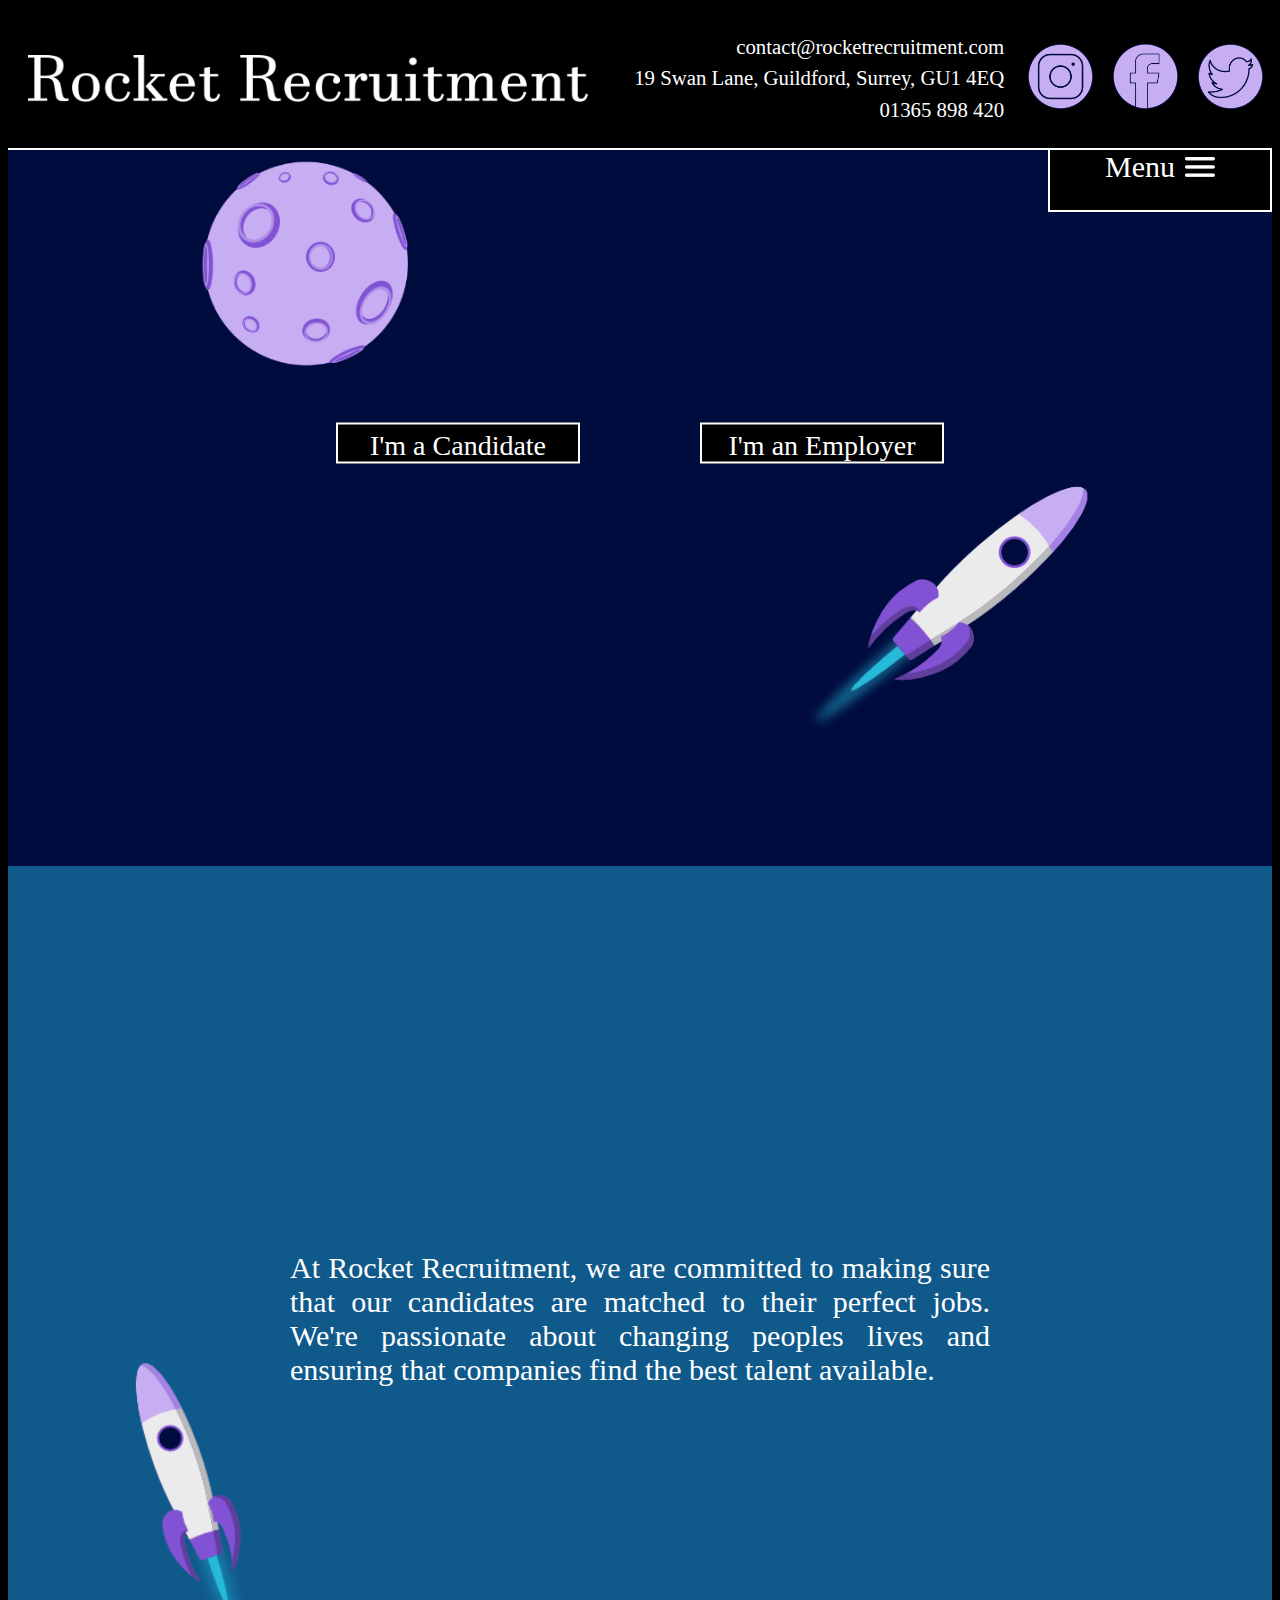
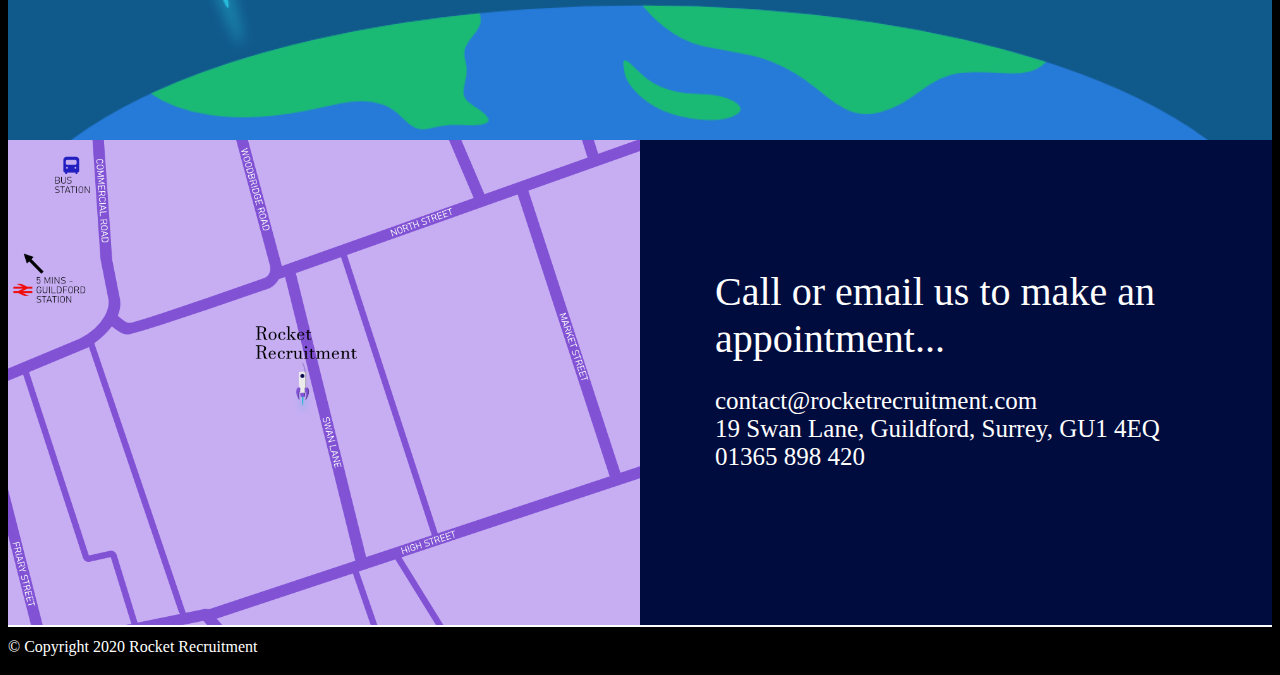
<file: Index.html>
﻿<!DOCTYPE html>

<html>

  <head>
    <meta charset="utf-8" />
    <meta name="viewport" content="width=device-width, initial-scale=1">
    <Title>Rocket Recruitment</title>
    <link rel="stylesheet" type="text/css" href="stylesheet.css"/>

  </head>
  <body>

    <div class="headerDesktop">
      <div class="headerBlock">
        <a href="index.html" class="titleLink"><img class="rocketTitle" src="header/rocketTitleImg.png" alt="Rocket Recruitment Logo"></a>
        
        <div class="headerContact">contact@rocketrecruitment.com<br>19 Swan Lane, Guildford, Surrey, GU1 4EQ<br>01365 898 420</div>
        <div class="headerSocial">
        <a href="https://www.instagram.com"><img class="socialIcon" alt="instagram link" src="socialIcons/insta.png"></a>
        
        <a href="https://www.facebook.com"><img class="socialIcon" alt="facebook link" src="socialIcons/facebook.png"></a>
        
        <a href="https://www.twitter.com"><img class="socialIcon" alt="twitter link" src="socialIcons/twitter.png"></a>
      
        </div>
      </div>
    </div>


    <div class="headerIpad">
      <div class="headerBlock">
        <a href="index.html" class="titleLink"><img class="rocketTitle" src="header/rocketTitleImg.png" alt="Rocket Recruitment Logo"></a>

        <div class="ipadHeaderLayout">
          <div class="headerContact">contact@rocketrecruitment.com
            <br>19 Swan Lane, Guildford, Surrey, GU1 4EQ
            <br>01365 898 420
          </div>
          <div class="headerSocial">
            <a href="https://www.instagram.com"><img class="socialIcon" alt="instagram link" src="socialIcons/insta.png"></a>

            <a href="https://www.facebook.com"><img class="socialIcon" alt="facebook link" src="socialIcons/facebook.png"></a>

            <a href="https://www.twitter.com"><img class="socialIcon" alt="twitter link" src="socialIcons/twitter.png"></a>
          </div>
        </div>
      </div>
    </div>


    <div onclick="myMenuDropdown()" class="menuDropbtnDesktop">Menu<img class="menuIcon" src="menu/menuIcon.png"></div>
    <div class="menuDropdown-contentDesktop" id="menuDropbtnDesktop">
      <ul class="navList" id="navList"> 
        <a href="index.html"><li>Home</li></a>
        <a href="candidates.html"><li>Candidates</li></a>
        <a href="employers.html"><li>Employers</li></a>
        <a href="currentJobs.html"><li>Current Jobs</li></a>
      </ul>
    </div>
    

    <div class="indexContainer">
      <div class="rocketImgContainer">
          <img alt="rocket to the moon" src="index/indexBackground.png" class="moonRocket">
          <div class="indexBtnsContainer">
            <a href="candidates.html" class="indexBtn candidateBtn">I'm a Candidate</a>
            <a href="employers.html" class="indexBtn employerBtn">I'm an Employer</a>    
          </div>
      </div>
    </div>


    <div class="aboutContainer">
        <img alt="earth and rocket" src="index/aboutBackground.png" class="earthRocket">
        <p class="aboutTextContainer">At Rocket Recruitment, we are committed to making sure that our candidates are matched to their perfect jobs. We're passionate about changing peoples lives and ensuring that companies find the best talent available.
        </p>
    </div>

    <div class="contactContainer">
      <img alt="map" src="index/map.png" class="mapImg" />
      <div class="contactTextContainer">
        <div class="contactHeader">Call or email us to make an appointment...</div>
        <p>contact@rocketrecruitment.com
          <br>19 Swan Lane, Guildford, Surrey, GU1 4EQ
          <br>01365 898 420
        </p> 
      </div>
    </div>


  <footer>&copy Copyright 2020 Rocket Recruitment</footer>

  <script src="https://ajax.googleapis.com/ajax/libs/jquery/3.4.1/jquery.min.js"></script>
  <script src="index.js"></script>
  </body>
</html>
</file>
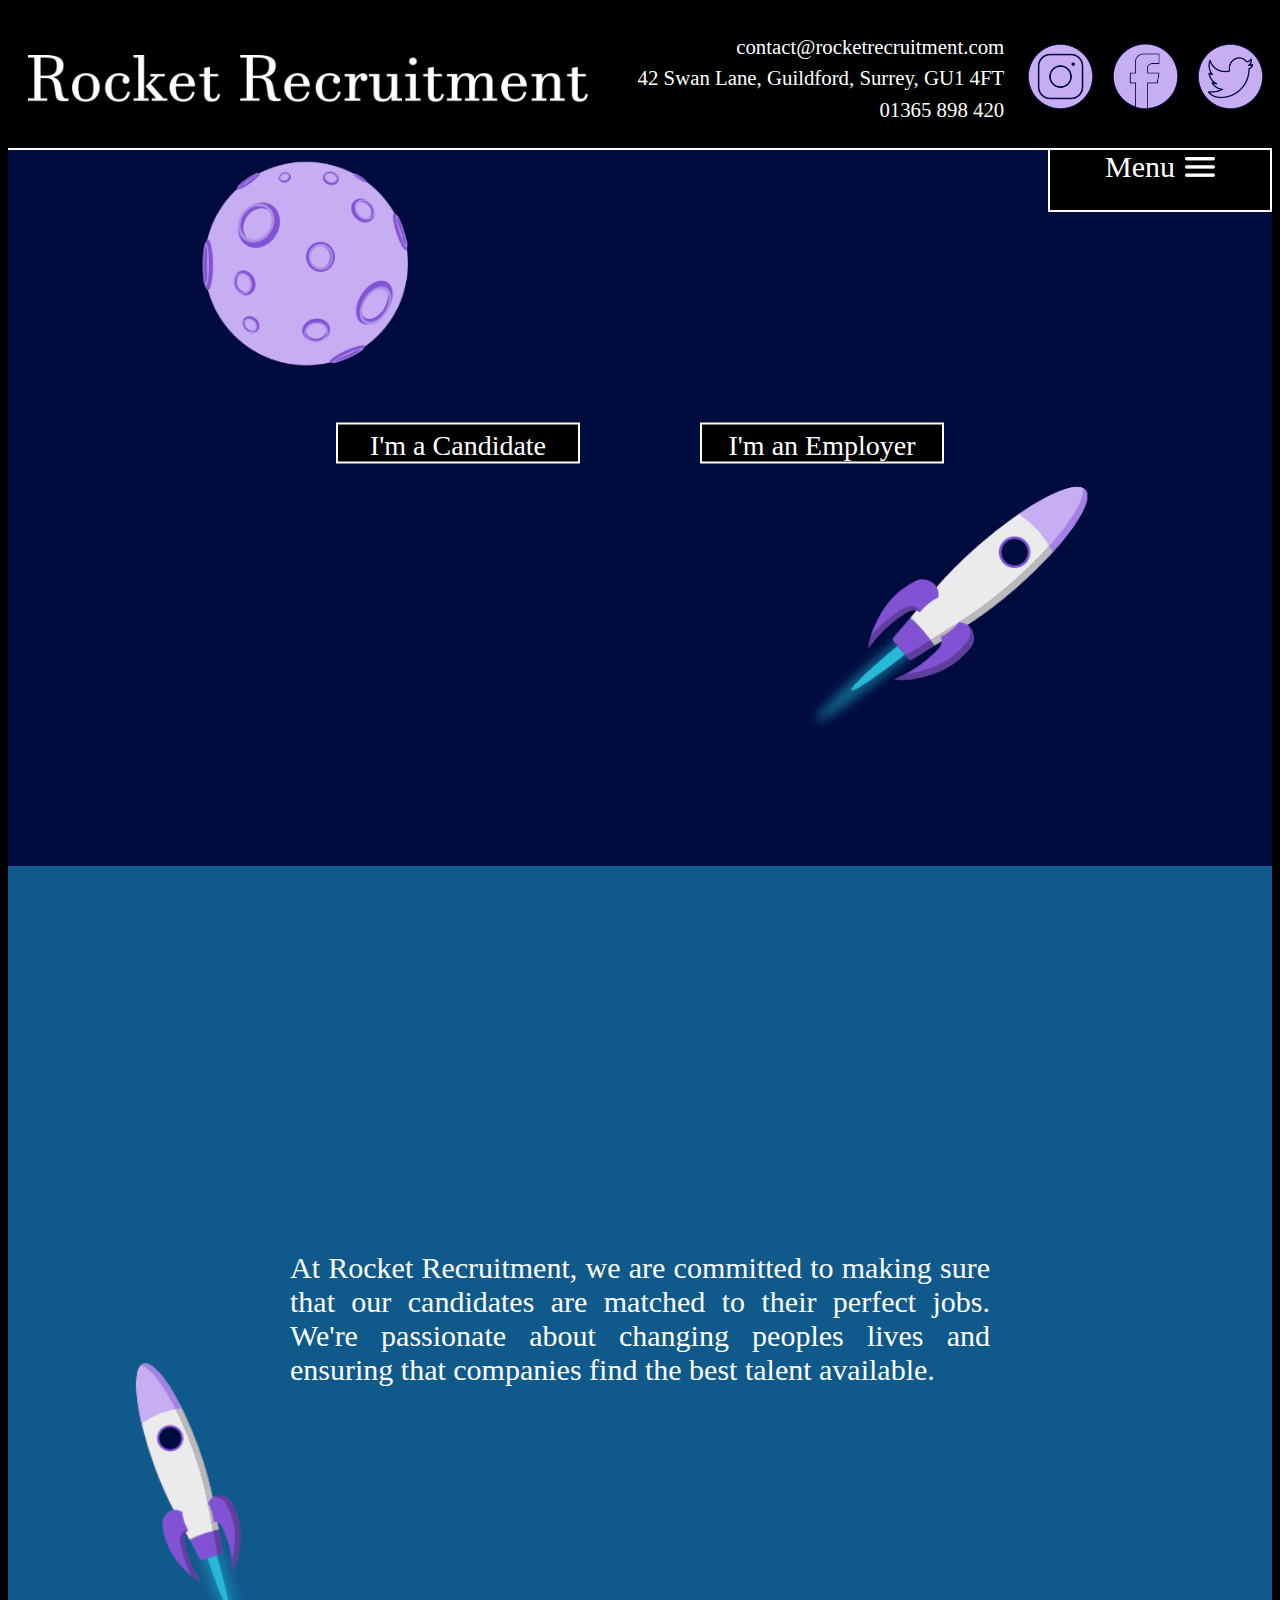
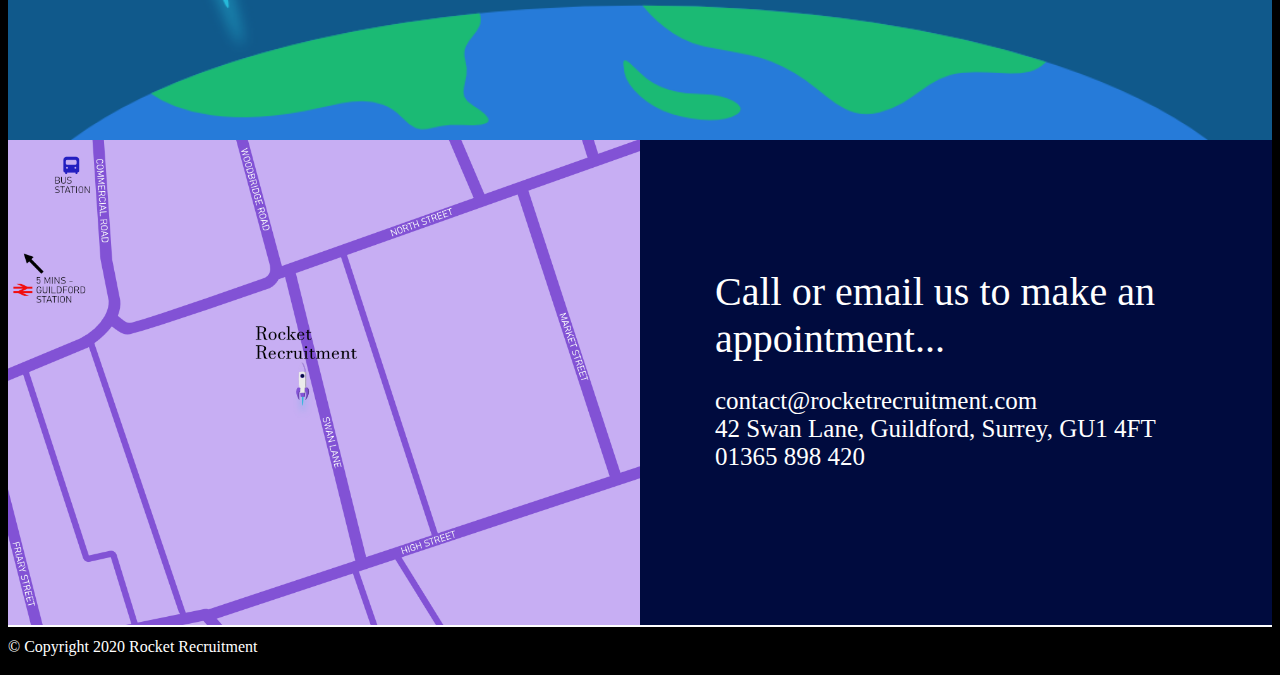
<file: index.html>
﻿<!DOCTYPE html>

<html>

  <head>
    <meta charset="utf-8" />
    <meta name="viewport" content="width=device-width, initial-scale=1">
    <Title>Rocket Recruitment</title>
    <link rel="stylesheet" type="text/css" href="stylesheet.css"/>

  </head>
  <body>

    <div class="headerDesktop">
      <div class="headerBlock">
        <a href="index.html" class="titleLink"><img class="rocketTitle" src="header/rocketTitleImg.png" alt="Rocket Recruitment Logo"></a>
        
        <div class="headerContact">contact@rocketrecruitment.com
          <br>42 Swan Lane, Guildford, Surrey, GU1 4FT
          <br>01365 898 420
        </div>
        <div class="headerSocial">
        <a href="https://www.instagram.com"><img class="socialIcon" alt="instagram link" src="socialIcons/insta.png"></a>
        
        <a href="https://www.facebook.com"><img class="socialIcon" alt="facebook link" src="socialIcons/facebook.png"></a>
        
        <a href="https://www.twitter.com"><img class="socialIcon" alt="twitter link" src="socialIcons/twitter.png"></a>
      
        </div>
      </div>
    </div>


    <div class="headerIpad">
      <div class="headerBlock">
        <a href="index.html" class="titleLink"><img class="rocketTitle" src="header/rocketTitleImg.png" alt="Rocket Recruitment Logo"></a>

        <div class="ipadHeaderLayout">
          <div class="headerContact">contact@rocketrecruitment.com
            <br>42 Swan Lane, Guildford, Surrey, GU1 4FT
            <br>01365 898 420
          </div>
          <div class="headerSocial">
            <a href="https://www.instagram.com"><img class="socialIcon" alt="instagram link" src="socialIcons/insta.png"></a>

            <a href="https://www.facebook.com"><img class="socialIcon" alt="facebook link" src="socialIcons/facebook.png"></a>

            <a href="https://www.twitter.com"><img class="socialIcon" alt="twitter link" src="socialIcons/twitter.png"></a>
          </div>
        </div>
      </div>
    </div>


    <div onclick="myMenuDropdown()" class="menuDropbtnDesktop">Menu<img class="menuIcon" src="menu/menuIcon.png"></div>
    <div class="menuDropdown-contentDesktop" id="menuDropbtnDesktop">
      <ul class="navList" id="navList"> 
        <a href="index.html"><li>Home</li></a>
        <a href="candidates.html"><li>Candidates</li></a>
        <a href="employers.html"><li>Employers</li></a>
        <a href="currentJobs.html"><li>Current Jobs</li></a>
      </ul>
    </div>
    

    <div class="indexContainer">
      <div class="rocketImgContainer">
          <img alt="rocket to the moon" src="index/indexBackground.png" class="moonRocket">
          <div class="indexBtnsContainer">
            <a href="candidates.html" class="indexBtn candidateBtn">
                I'm a Candidate
            </a>
            <a href="employers.html" class="indexBtn employerBtn">I'm an Employer</a>    
          </div>
      </div>
    </div>


    <div class="aboutContainer">
        <img alt="earth and rocket" src="index/aboutBackground.png" class="earthRocket">
        <p class="aboutTextContainer">At Rocket Recruitment, we are committed to making sure that our candidates are matched to their perfect jobs. We're passionate about changing peoples lives and ensuring that companies find the best talent available.
        </p>
    </div>

    <div class="contactContainer">
      <img alt="map" src="index/map.png" class="mapImg" />
      <div class="contactTextContainer">
        <div class="contactHeader">Call or email us to make an appointment...</div>
        <p>contact@rocketrecruitment.com
          <br>42 Swan Lane, Guildford, Surrey, GU1 4FT
          <br>01365 898 420
        </p> 
      </div>
    </div>


  <footer>&copy Copyright 2020 Rocket Recruitment</footer>

  <script src="https://ajax.googleapis.com/ajax/libs/jquery/3.4.1/jquery.min.js"></script>
  <script src="index.js"></script>
  </body>
</html>
</file>
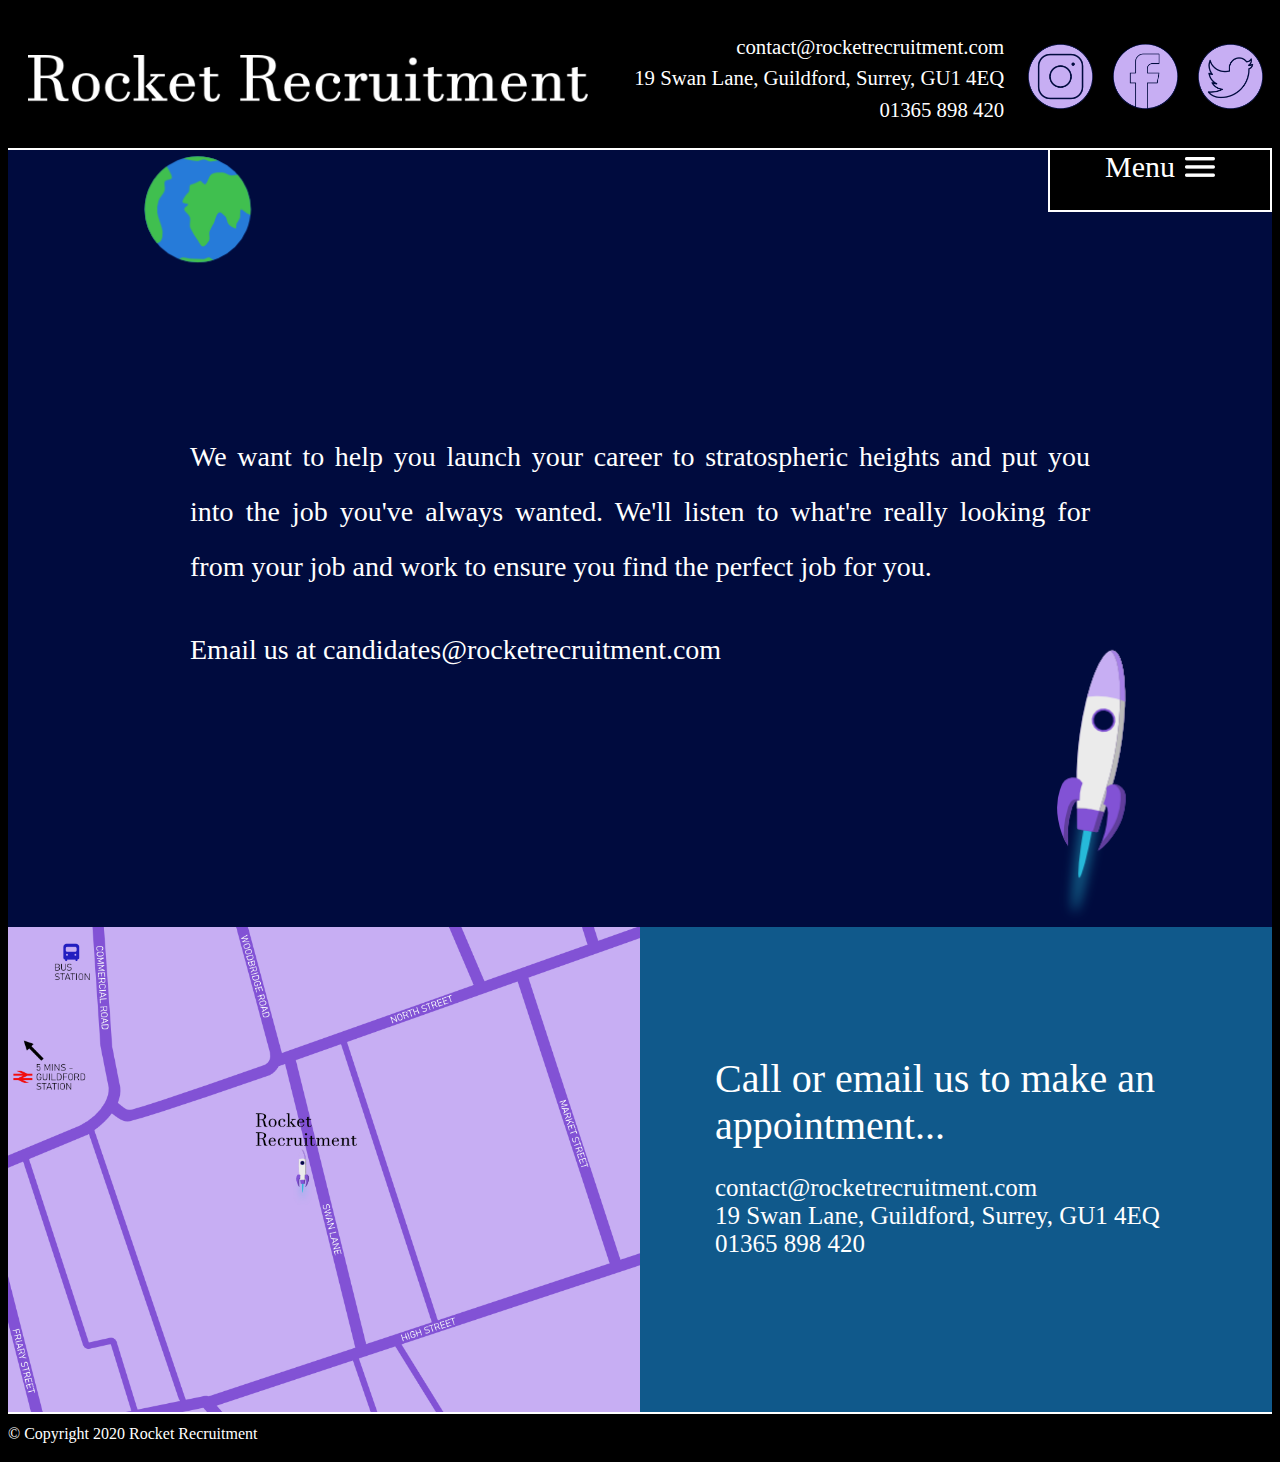
<file: candidates.html>
<!DOCTYPE html>


<html>

  <head>
    <meta charset="utf-8" />
    <meta name="viewport" content="width=device-width, initial-scale=1">
    <Title>Rocket Recruitment</title>
    <link rel="stylesheet" type="text/css" href="stylesheet.css"/>
  </head>

  <body>

    <div class="headerDesktop">
      <div class="headerBlock">
        <a href="index.html" class="titleLink"><img class="rocketTitle" src="header/rocketTitleImg.png" alt="Rocket Recruitment Logo"></a>
        <div class="headerContact">contact@rocketrecruitment.com
          <br>19 Swan Lane, Guildford, Surrey, GU1 4EQ
          <br>01365 898 420
        </div>
        <div class="headerSocial">
          <a href="https://www.instagram.com"><img class="socialIcon" alt="instagram link" src="socialIcons/insta.png"></a>
          <a href="https://www.facebook.com"><img class="socialIcon" alt="facebook link" src="socialIcons/facebook.png"></a>
          <a href="https://www.twitter.com"><img class="socialIcon" alt="twitter link" src="socialIcons/twitter.png"></a>
        </div>
      </div>
    </div>


    <div class="headerIpad">
      <div class="headerBlock">
        <a href="index.html" class="titleLink"><img class="rocketTitle" src="header/rocketTitleImg.png" alt="Rocket Recruitment Logo"></a>
        <div class="ipadHeaderLayout">
          <div class="headerContact">contact@rocketrecruitment.com
            <br>19 Swan Lane, Guildford, Surrey, GU1 4EQ
            <br>01365 898 420
          </div>
          <div class="headerSocial">
            <a href="https://www.instagram.com"><img class="socialIcon" alt="instagram link" src="socialIcons/insta.png"></a>
            <a href="https://www.facebook.com"><img class="socialIcon" alt="facebook link" src="socialIcons/facebook.png"></a>
            <a href="https://www.twitter.com"><img class="socialIcon" alt="twitter link" src="socialIcons/twitter.png"></a>
          </div>
        </div>
      </div>
    </div>

    <div onclick="myMenuDropdown()" class="menuDropbtnDesktop">Menu<img class="menuIcon" src="menu/menuIcon.png"></div>
    <div class="menuDropdown-contentDesktop" id="menuDropbtnDesktop">
      <ul class="navList" id="navList"> 
        <a href="index.html"><li>Home</li></a>
        <a href="candidates.html"><li>Candidates</li></a>
        <a href="employers.html"><li>Employers</li></a>
        <a href="currentJobs.html"><li>Current Jobs</li></a>
      </ul>
    </div>

    <div class="candidatesContainer">
      <img src="candidates/candidatesBackground.png" alt="view of the earth" class="candidatesBackgroundImg">
      <img src="candidates/candidatesBgrndMob.png" alt="view of the earth" class="candidatesBackgroundImgMob">
      <div  class="candidatesText"> 
        <p>We want to help you launch your career to stratospheric heights and put you into the job you've always wanted. We'll listen to what're really looking for from your job and work to ensure you find the perfect job for you.</p>
        <p class="emailLine">
        Email us at candidates@rocketrecruitment.com
        </p>
      </div>
    </div>

    <div class="contactContainerEmployers">
      <img alt="map" src="index/map.png" class="mapImg" />
      <div class="contactTextContainer">
        <div class="contactHeader">Call or email us to make an appointment...</div>
        <p>contact@rocketrecruitment.com<br>19 Swan Lane, Guildford, Surrey, GU1 4EQ<br>01365 898 420</p> 
      </div>
    </div>

    <footer>&copy Copyright 2020 Rocket Recruitment</footer>

    <script src="https://ajax.googleapis.com/ajax/libs/jquery/3.4.1/jquery.min.js"></script>
    <script src="index.js"></script>

  </body>
</html>
</file>
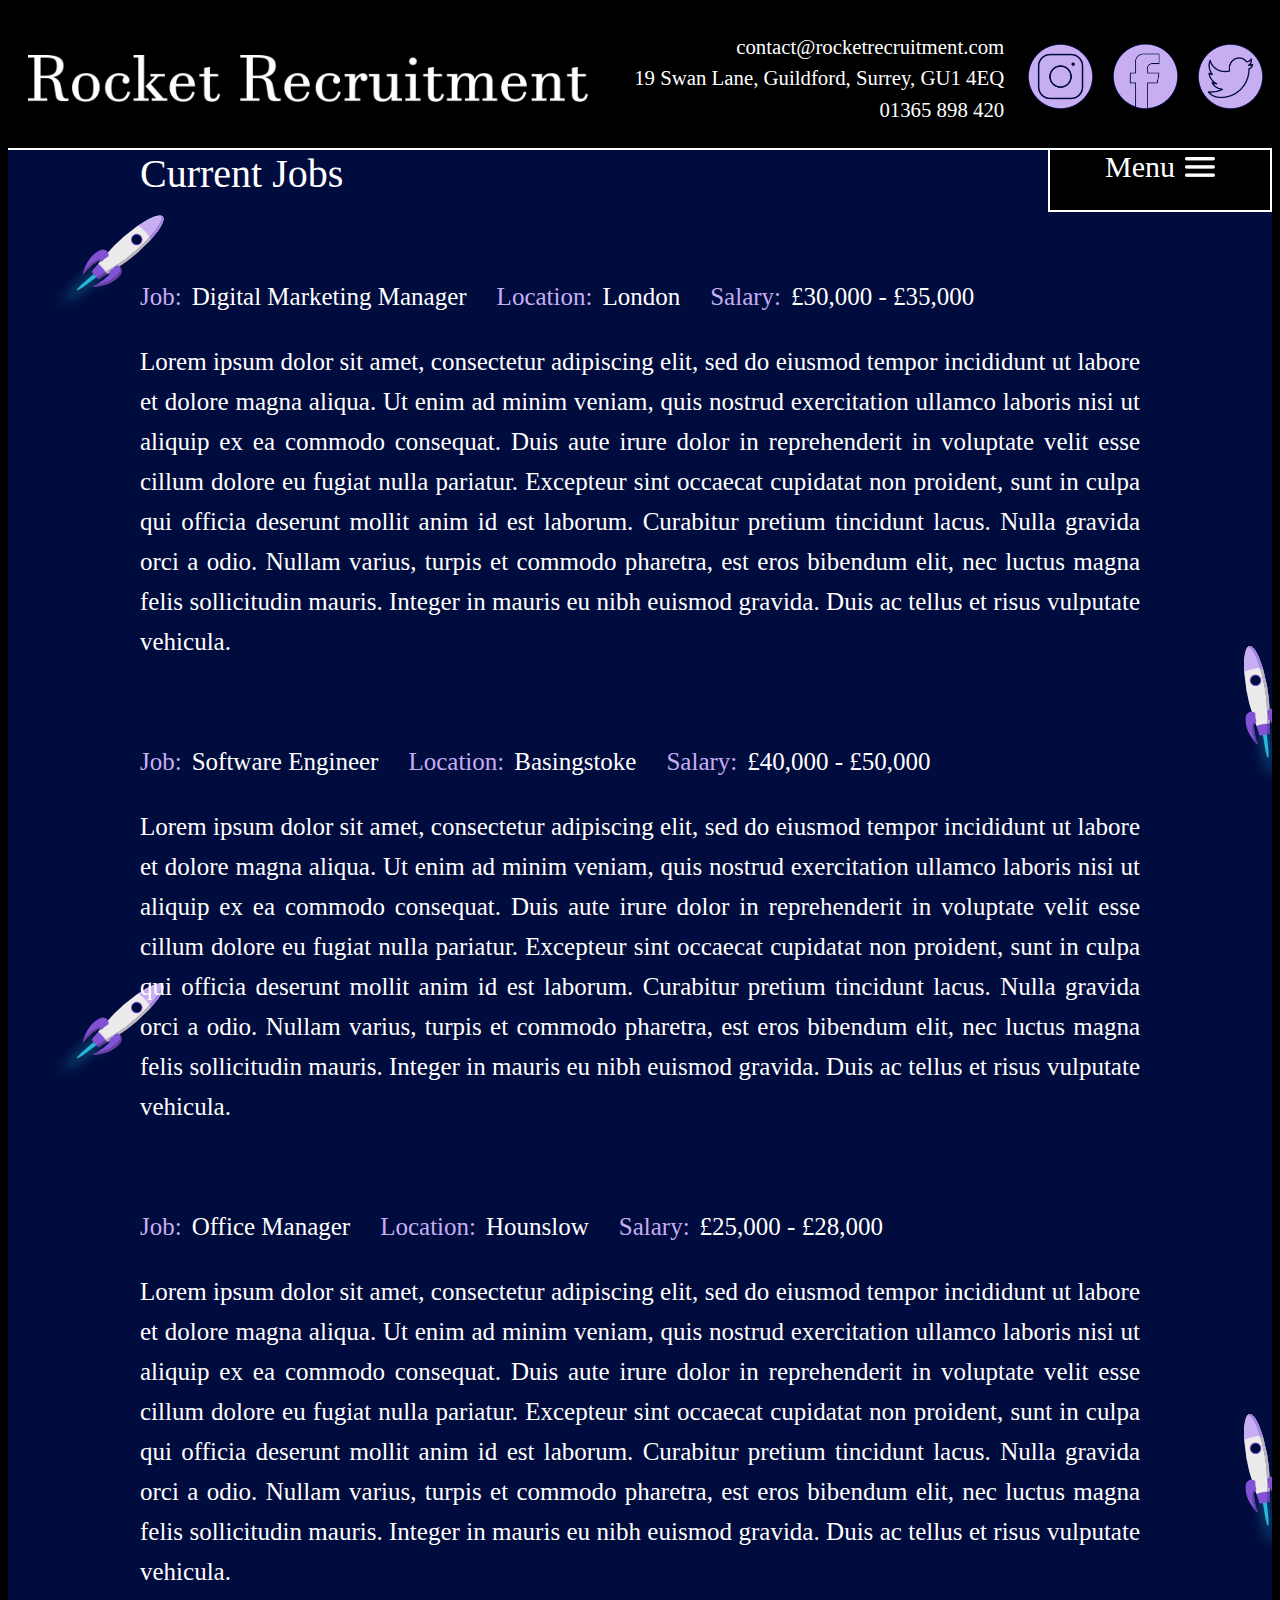
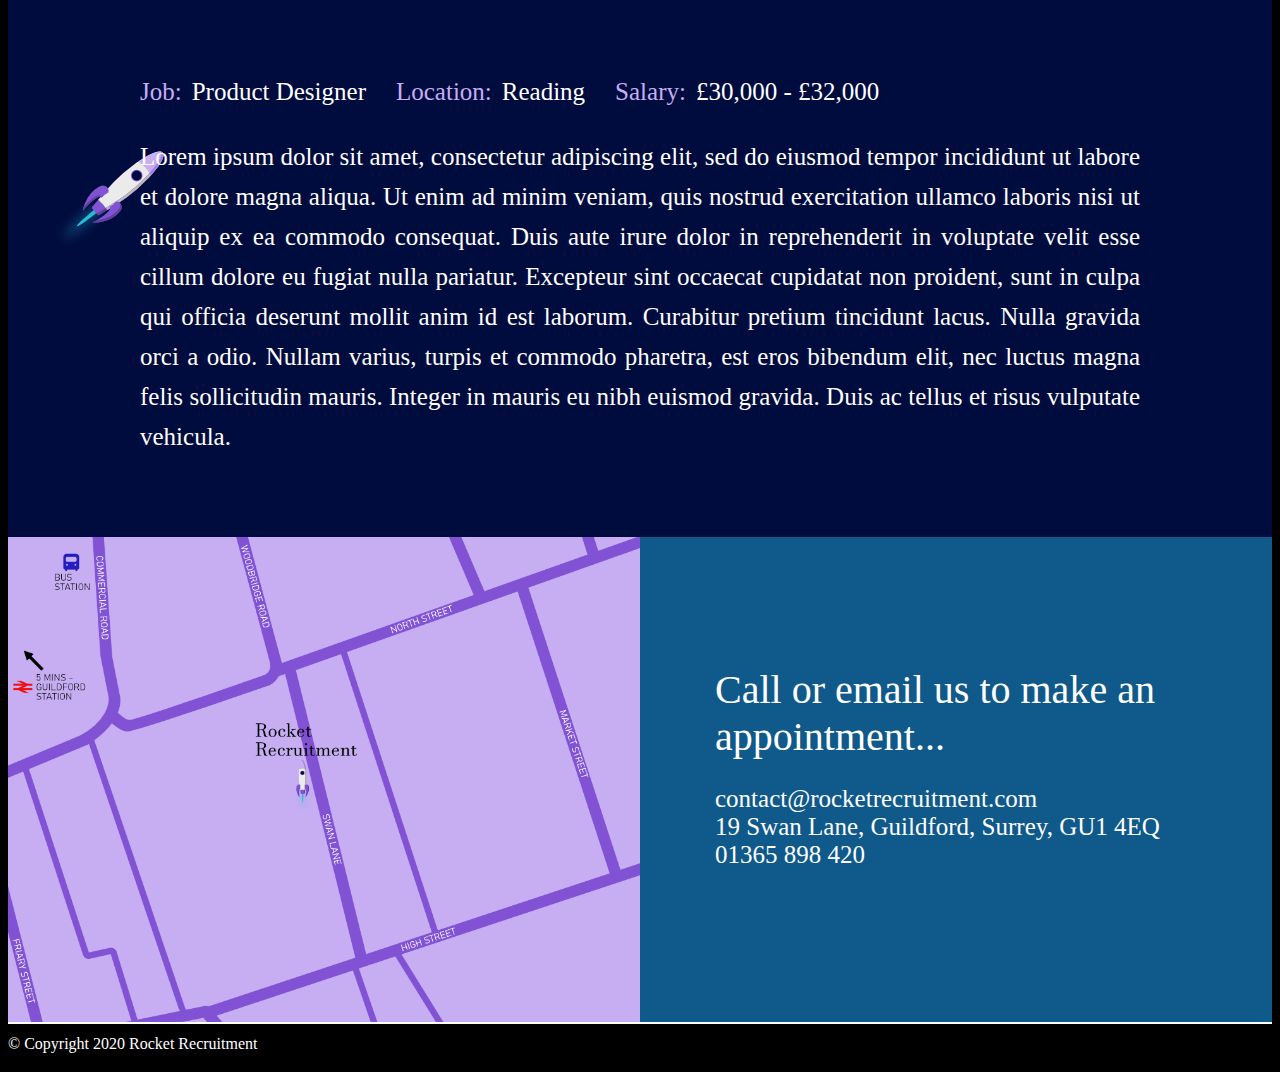
<file: currentJobs.html>
<!DOCTYPE html>


<html>

  <head>
    <meta charset="utf-8" />
    <meta name="viewport" content="width=device-width, initial-scale=1">
    <Title>Rocket Recruitment</title>
    <link rel="stylesheet" type="text/css" href="stylesheet.css"/>
  </head>
  <body>

    <div class="headerDesktop">
      <div class="headerBlock">
        <a href="index.html" class="titleLink"><img class="rocketTitle" src="header/rocketTitleImg.png" alt="Rocket Recruitment Logo"></a>
        <div class="headerContact">contact@rocketrecruitment.com
          <br>19 Swan Lane, Guildford, Surrey, GU1 4EQ
          <br>01365 898 420
        </div>
        <div class="headerSocial">
          <a href="https://www.instagram.com"><img class="socialIcon" alt="instagram link" src="socialIcons/insta.png"></a>
          <a href="https://www.facebook.com"><img class="socialIcon" alt="facebook link" src="socialIcons/facebook.png"></a>
          <a href="https://www.twitter.com"><img class="socialIcon" alt="twitter link" src="socialIcons/twitter.png"></a>
        </div>
      </div>
    </div>


    <div class="headerIpad">
      <div class="headerBlock">
        <a href="index.html" class="titleLink"><img class="rocketTitle" src="header/rocketTitleImg.png" alt="Rocket Recruitment Logo"></a>
        <div class="ipadHeaderLayout">
          <div class="headerContact">contact@rocketrecruitment.com
            <br>19 Swan Lane, Guildford, Surrey, GU1 4EQ
            <br>01365 898 420
          </div>
          <div class="headerSocial">
            <a href="https://www.instagram.com"><img class="socialIcon" alt="instagram link" src="socialIcons/insta.png"></a>
            <a href="https://www.facebook.com"><img class="socialIcon" alt="facebook link" src="socialIcons/facebook.png"></a>
            <a href="https://www.twitter.com"><img class="socialIcon" alt="twitter link" src="socialIcons/twitter.png"></a>
          </div>
        </div>
      </div>
    </div>


    <div onclick="myMenuDropdown()" class="menuDropbtnDesktop">Menu<img class="menuIcon" src="menu/menuIcon.png"></div>

    <div class="menuDropdown-contentDesktop" id="menuDropbtnDesktop">
      <ul class="navList" id="navList"> 
        <a href="index.html"><li>Home</li></a>
        <a href="candidates.html"><li>Candidates</li></a>
        <a href="employers.html"><li>Employers</li></a>
        <a href="currentJobs.html"><li>Current Jobs</li></a>
      </ul>
    </div>




    <div class="currentJobsContainer">

      <div class="currentJobsText">

        <div class="currentJobsHeader">Current Jobs</div>

        <div class="jobListing">
          <div class="jobListingTitle">
            <div class="jobSubtitleGroup"><div class="jobSubtitle">Job:</div><div class="jobSubSubtitle">Digital Marketing Manager</div></div>
            <div class="jobSubtitleGroup"><div class="jobSubtitle">Location:</div><div class="jobSubSubtitle">London</div></div>
            <div class="jobSubtitleGroup"><div class="jobSubtitle">Salary:</div><div class="jobSubSubtitle">£30,000 - £35,000</div></div>
          </div>
          <p class="jobDescription">
            Lorem ipsum dolor sit amet, consectetur adipiscing elit, sed do eiusmod tempor incididunt ut labore et dolore magna aliqua. Ut enim ad minim veniam, quis nostrud exercitation ullamco laboris nisi ut aliquip ex ea commodo consequat. Duis aute irure dolor in reprehenderit in voluptate velit esse cillum dolore eu fugiat nulla pariatur. Excepteur sint occaecat cupidatat non proident, sunt in culpa qui officia deserunt mollit anim id est laborum. Curabitur pretium tincidunt lacus. Nulla gravida orci a odio. Nullam varius, turpis et commodo pharetra, est eros bibendum elit, nec luctus magna felis sollicitudin mauris. Integer in mauris eu nibh euismod gravida. Duis ac tellus et risus vulputate vehicula.
          </p>
        </div>


        <div class="jobListing">
          <div class="jobListingTitle">
            <div class="jobSubtitleGroup"><div class="jobSubtitle">Job:</div><div class="jobSubSubtitle">Software Engineer</div></div>
            <div class="jobSubtitleGroup"><div class="jobSubtitle">Location:</div><div class="jobSubSubtitle">Basingstoke</div></div>
            <div class="jobSubtitleGroup"><div class="jobSubtitle">Salary:</div><div class="jobSubSubtitle">£40,000 - £50,000</div></div>
          </div>
          <p class="jobDescription">
            Lorem ipsum dolor sit amet, consectetur adipiscing elit, sed do eiusmod tempor incididunt ut labore et dolore magna aliqua. Ut enim ad minim veniam, quis nostrud exercitation ullamco laboris nisi ut aliquip ex ea commodo consequat. Duis aute irure dolor in reprehenderit in voluptate velit esse cillum dolore eu fugiat nulla pariatur. Excepteur sint occaecat cupidatat non proident, sunt in culpa qui officia deserunt mollit anim id est laborum. Curabitur pretium tincidunt lacus. Nulla gravida orci a odio. Nullam varius, turpis et commodo pharetra, est eros bibendum elit, nec luctus magna felis sollicitudin mauris. Integer in mauris eu nibh euismod gravida. Duis ac tellus et risus vulputate vehicula.
          </p>
        </div>


        <div class="jobListing">
          <div class="jobListingTitle">
            <div class="jobSubtitleGroup"><div class="jobSubtitle">Job:</div><div class="jobSubSubtitle">Office Manager</div></div>
            <div class="jobSubtitleGroup"><div class="jobSubtitle">Location:</div><div class="jobSubSubtitle">Hounslow</div></div>
            <div class="jobSubtitleGroup"><div class="jobSubtitle">Salary:</div><div class="jobSubSubtitle">£25,000 - £28,000</div></div>
          </div>
          <p class="jobDescription">
            Lorem ipsum dolor sit amet, consectetur adipiscing elit, sed do eiusmod tempor incididunt ut labore et dolore magna aliqua. Ut enim ad minim veniam, quis nostrud exercitation ullamco laboris nisi ut aliquip ex ea commodo consequat. Duis aute irure dolor in reprehenderit in voluptate velit esse cillum dolore eu fugiat nulla pariatur. Excepteur sint occaecat cupidatat non proident, sunt in culpa qui officia deserunt mollit anim id est laborum. Curabitur pretium tincidunt lacus. Nulla gravida orci a odio. Nullam varius, turpis et commodo pharetra, est eros bibendum elit, nec luctus magna felis sollicitudin mauris. Integer in mauris eu nibh euismod gravida. Duis ac tellus et risus vulputate vehicula.
          </p>
        </div>


        <div class="jobListing">
          <div class="jobListingTitle">
            <div class="jobSubtitleGroup"><div class="jobSubtitle">Job:</div><div class="jobSubSubtitle">Product Designer</div></div>
            <div class="jobSubtitleGroup"><div class="jobSubtitle">Location:</div><div class="jobSubSubtitle">Reading</div></div>
            <div class="jobSubtitleGroup"><div class="jobSubtitle">Salary:</div><div class="jobSubSubtitle">£30,000 - £32,000</div></div>
          </div>
          <p class="jobDescription">
            Lorem ipsum dolor sit amet, consectetur adipiscing elit, sed do eiusmod tempor incididunt ut labore et dolore magna aliqua. Ut enim ad minim veniam, quis nostrud exercitation ullamco laboris nisi ut aliquip ex ea commodo consequat. Duis aute irure dolor in reprehenderit in voluptate velit esse cillum dolore eu fugiat nulla pariatur. Excepteur sint occaecat cupidatat non proident, sunt in culpa qui officia deserunt mollit anim id est laborum. Curabitur pretium tincidunt lacus. Nulla gravida orci a odio. Nullam varius, turpis et commodo pharetra, est eros bibendum elit, nec luctus magna felis sollicitudin mauris. Integer in mauris eu nibh euismod gravida. Duis ac tellus et risus vulputate vehicula.
          </p>
        </div>

      </div>
    </div>



    <div class="contactContainerEmployers">
      <img alt="map" src="index/map.png" class="mapImg">
      <div class="contactTextContainer">
        <div class="contactHeader">Call or email us to make an appointment...</div>
        <p>contact@rocketrecruitment.com
          <br>19 Swan Lane, Guildford, Surrey, GU1 4EQ
          <br>01365 898 420
        </p> 
      </div>
    </div>

  <footer>&copy Copyright 2020 Rocket Recruitment</footer>

  <script src="https://ajax.googleapis.com/ajax/libs/jquery/3.4.1/jquery.min.js"></script>
  <script src="index.js"></script>

  </body>
</html>
</file>
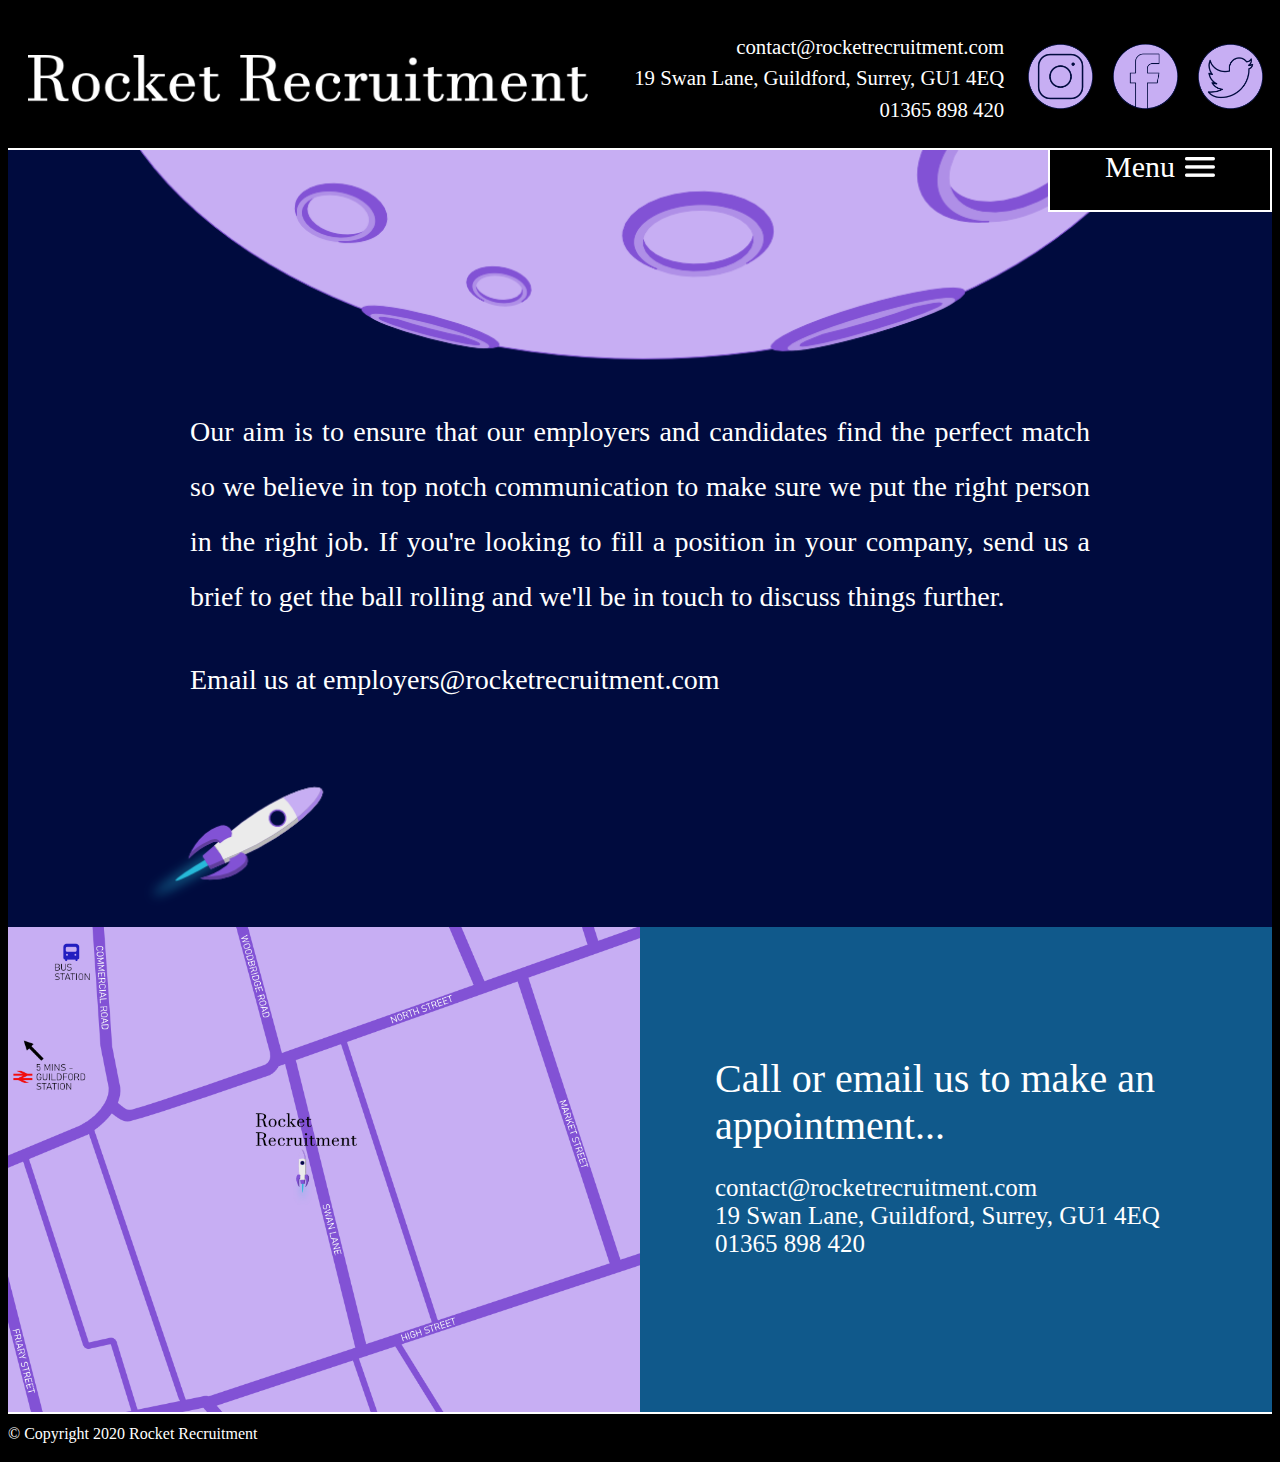
<file: employers.html>
<!DOCTYPE html>


<html>

<head>
    <meta charset="utf-8" />
    <meta name="viewport" content="width=device-width, initial-scale=1">
<Title>Rocket Recruitment</title>

<style>
  @import url('https://fonts.googleapis.com/css?family=Muli&display=swap');


    </style> 

<script src="https://ajax.googleapis.com/ajax/libs/jquery/3.4.1/jquery.min.js"></script>

<script>
  

    function myMenuDropdown() {
document.getElementById("menuDropbtnDesktop").classList.toggle("show");
}

</script>


<link rel="stylesheet" type="text/css" href="stylesheet.css"/>

</head>
<body>

  <div class="headerDesktop">
  <div class="headerBlock">
    <a href="index.html" class="titleLink"><img class="rocketTitle" src="header/rocketTitleImg.png" alt="Rocket Recruitment Logo"></a>
    
    <div class="headerContact">contact@rocketrecruitment.com<br>19 Swan Lane, Guildford, Surrey, GU1 4EQ<br>01365 898 420</div>
    <div class="headerSocial">
    <a href="https://www.instagram.com"><img class="socialIcon" alt="instagram link" src="socialIcons/insta.png"></a>
    
    <a href="https://www.facebook.com"><img class="socialIcon" alt="facebook link" src="socialIcons/facebook.png"></a>
    
    <a href="https://www.twitter.com"><img class="socialIcon" alt="twitter link" src="socialIcons/twitter.png"></a>
  
    </div>
    </div>

  </div>


  <div class="headerIpad">
<div class="headerBlock">
<a href="index.html" class="titleLink"><img class="rocketTitle" src="header/rocketTitleImg.png" alt="Rocket Recruitment Logo"></a>

<div class="ipadHeaderLayout">
<div class="headerContact">contact@rocketrecruitment.com<br>19 Swan Lane, Guildford, Surrey, GU1 4EQ<br>01365 898 420</div>
<div class="headerSocial">
<a href="https://www.instagram.com"><img class="socialIcon" alt="instagram link" src="socialIcons/insta.png"></a>

<a href="https://www.facebook.com"><img class="socialIcon" alt="facebook link" src="socialIcons/facebook.png"></a>

<a href="https://www.twitter.com"><img class="socialIcon" alt="twitter link" src="socialIcons/twitter.png"></a>
</div>
</div>
</div>
</div>


    <div onclick="myMenuDropdown()" class="menuDropbtnDesktop">Menu<img class="menuIcon" src="menu/menuIcon.png"></div>
    <div class="menuDropdown-contentDesktop" id="menuDropbtnDesktop">
      

      <ul class="navList" id="navList"> 
     
        <a href="index.html"><li>Home</li></a>
        <a href="candidates.html"><li>Candidates</li></a>
        <a href="employers.html"><li>Employers</li></a>
        <a href="currentJobs.html"><li>Current Jobs</li></a>

      </ul>
    </div>



    <script>


      $( "div.menuDropbtnDesktop" ).click(function() { var x = document.getElementById("navList");
  if (x.style.display === "none") {
    x.style.display = "block";
  } else {
    x.style.display = "none";
  }
        $( "ul" ).slideToggle( "slow" );
      });
      
</script>    


  <div class="employersContainer">

<img src="employers/employersBackground.png" alt="moon landing" class="employersBackgroundImg">

<img src="employers/employersBgrndMob.png" alt="moon landing" class="employersBackgroundImgMob">

<div  class="employersText"> 
    <p>Our aim is to ensure that our employers and candidates find the perfect match so we believe in top notch communication to make sure we put the right person in the right job. If you're looking to fill a position in your company, send us a brief to get the ball rolling and we'll be in touch to discuss things further.</p>
    <p class="emailLine">
    Email us at employers@rocketrecruitment.com
    </p>
  </div>
  </div>

  <div class="contactContainerEmployers">

    <img alt="map" src="index/map.png" class="mapImg">
    <div class="contactTextContainer"><div class="contactHeader">Call or email us to make an appointment...</div>
    <p>contact@rocketrecruitment.com<br>19 Swan Lane, Guildford, Surrey, GU1 4EQ<br>01365 898 420</p> 
    </div>
</div>


</div>



<footer>

&copy Copyright 2020 Rocket Recruitment</footer>


</body>
</html>
</file>
<file: stylesheet.css>
@import url('https://fonts.googleapis.com/css?family=Muli&display=swap');

body {
  font-family: 'Javanese Text', serif;
  background-color: black;
}


/* HEADER - DESKTOP */


.headerBlock {
  width:100%;
  background-color: black;
  border-bottom:2px solid white;
  color:white;
  display:flex;
  align-items: center;
  height:140px;
}

.titleLink {
  cursor: pointer;
  width:45%;
}

.rocketTitle {
  margin-left:20px;
  width:100%;
  padding-top: 5px;
}

.headerContact {
  width:35%;
  text-align: right;
  font-size: 1.3em;
  line-height: 1.5em;
  margin-right: 15px;
}

.headerIpad {
  display:none;
}

.headerSocial {
  width:20%;
  display: flex;
  justify-content: center;
}

.socialIcon {
  width:65px;
  height:65px;
  margin:10px;
  text-align: right;
  cursor:pointer;
}

/* FOOTER - DESKTOP */

footer {
  border-top: 2px solid white;
  color:white;
  height: 40px;
  display: flex;
  align-items: center;
}


/* MENU - DESKTOP */


.menuIcon {
  width:30px;
  height:20px;
  margin-left:10px;
}

.navList {
  list-style-type: none;
  padding:0;
  font-size: 25px;
}

.navList li {
  height: 50px;
  padding:10px 0;
}


/* MENU DROPDOWN */

 /* Dropdown Button */
 .menuDropbtnDesktop {
    background-color: black;
    color: white;
    text-align: right;
    border: 2px solid white;
    border-top: 0px;
    font-size: 30px;
    padding: 0 10px;
    height: 60px;
    position: absolute;
    right: 8px;
    z-index: 1;
    cursor: pointer;
    width: 200px;
    display: flex;
    justify-content: center;
    align-items: baseline;
}

/* The container <div> - needed to position the dropdown content */
.menuDropdownDesktop {
  position: relative;
  display: inline-block;
  width:147px;
  height:22px;
  padding: 16px 0;
}

/* Dropdown Content (Hidden by Default) */
.menuDropdown-contentDesktop {
  display: none;
  position: absolute;
  right:8px;
  transform:translate(0,62px);
  background-color:rgb(199,174,243);
  min-width: 139.53px;
  box-shadow: 0px 8px 16px 0px rgba(0,0,0,0.2);
  z-index: 10;
  width:223px;
}

/* Links inside the dropdown */
.menuDropdown-contentDesktop a {
  color: black;
  padding: 0 16px;
  text-decoration: none;
  display: block;
}

/* Change color of dropdown links on hover */
.menuDropdown-contentDesktop a:hover {
  background-color: #ddd;
}

/* Change the background color of the dropdown button when the dropdown content is shown */
.menuDropdownDesktop:hover .menuDropbtnDesktop {
  border: 1px solid black;
  cursor: pointer;
} 

.show {
  display:block;
}

.hide {
  display:none;
}


/* INDEX - DESKTOP */

.indexContainer {
  background-color: rgb(0,11,62);
  width:100%;
  display: flex;
  justify-content: center;
  padding:0 0 130px 0;
}

.rocketImgContainer {
  position: relative;
  display: flex;
  place-items: center;
  place-content: center;
}

.moonRocket {
  margin: 5px 0;
  width: 90%;
}

.indexBtnsContainer {
  position: absolute;
  z-index: 5;
  top: 50%;
  left: 50%;
  transform: translate(-50%, -50%);
  display: flex;
}

.indexBtn {
  background-color: black;
  font-size: 1.75em;
  color: white;
  border:2px solid white;
  padding:5px 20px 0px 20px;
  min-width: 200px;
  cursor: pointer;
  text-decoration: none;
  display: flex;
  place-content: center;
  place-items: center;
}

.candidateBtn {
  margin-right:60px;
}

.employerBtn {
  margin-left:60px;
}

.indexBtn:hover {
  background-color: rgb(96,62,156);
}

.aboutContainer {
  background-color: rgb(16,89,139);
  width:100%;
  display: flex;
  justify-content: center;
  position: relative;
}

.aboutTextContainer {
  position: absolute;
  top: 50%;
  left: 50%;
  transform: translate(-50%, -60%);
  color:white;
  font-size: 30px;
  text-align: justify;
  width:700px;
}

.earthRocket {
  width: 90%;
}

.mapImg {
  width:50%
}

.contactContainer {
  display:flex;
  align-items: center;
  background-color: rgb(0, 11, 62);
}

.contactTextContainer {
  color:white;
  font-size: 25px;
  margin-left: 3em;
}

.contactHeader {
  font-size:40px;
}


/* EMPLOYERS - DESKTOP */

.employersContainer {
  background-color: rgb(0,11,62);
  width:100%;
  display: flex;
  justify-content: center;
  position: relative;
}

.employersText {
  color:white;
  font-size: 1.75em;
  position: absolute;
  top: 50%;
  left: 50%;
  transform: translate(-50%, -45%);
  text-align: justify;
  width:900px;
  line-height: 55px;
}


.contactContainerEmployers {
  display:flex;
  align-items: center;
  background-color: rgb(16,89,139);
}

.employersBackgroundImg {
  width: 80%;
}

.employersBackgroundImgMob {
  display: none;
}

/* CANDIDATES - DESKTOP */

.candidatesContainer {
  background-color: rgb(0,11,62);
  width:100%;
  display: flex;
  justify-content: center;
  position: relative;
}

.candidatesText {
  color:white;
  font-size: 1.75em;
  position: absolute;
  top: 50%;
  left: 50%;
  transform: translate(-50%, -45%);
  text-align: justify;
  width:900px;
  line-height: 55px;
}

.candidatesBackgroundImg {
  width: 80%;
}

.candidatesBackgroundImgMob {
  display: none;
}

/* CURRENT JOBS - DESKTOP */

.currentJobsContainer {
  background-image: url(currentJobs/currentJobsBackground.png);
  display: flex;
  justify-content: center;
}

.currentJobsText {
  width:1000px;
}

.currentJobsHeader {
  font-size:40px;
  text-align: left;
  color:white;
}

.jobListing {
  color:white;
  font-size: 25px;
  line-height: 40px;
  margin:80px 0;
  text-align: justify;
}

.jobListingTitle {
  display:flex;
  margin-bottom: 20px;
}

.jobSubtitle {
  margin-right: 10px;
  color:rgb(199,174,243);
}

.jobSubSubtitle {
  margin-right: 30px;
}

.jobSubtitleGroup {
  display: flex;
}


@media only screen and (max-width: 1050px) { 

    /* HEADER - IPAD */

  .headerIpad {
    display:flex;
  }

  .headerDesktop {
    display:none;
  }

  .headerBlock {
    flex-direction: column;
    align-items: baseline;
    height:250px;
  }

  .titleLink {
    cursor: pointer;
    width:95%;
    margin-top:30px;
  }

  .rocketTitle {
    margin-left:20px;
    width:100%;
    padding-top: 5px;
  }
    
  .ipadHeaderLayout {
    width:100%;
    display: flex;
    justify-content: space-between;
    margin:20px 0;
  }

  .headerContact {
    width: 100%;
    text-align: left;
    font-size: 1.3em;
    line-height: 1.5em;
    margin-right: 0px;
    margin-left: 20px;
  }
    
  .headerSocial {
    width:50%;
    display: flex;
    margin-right: 20px;
  }
    
  .socialIcon {
    width:65px;
    height:65px;
    margin:10px;
    text-align: right;
    cursor:pointer;
  }


  /* FOOTER - IPAD */

  footer {
    font-size: 20px;
  }

  /* INDEX - IPAD */

  .indexContainer {
    padding-top: 130px;
  }

  .indexBtnsContainer {
    display: flex;
    flex-direction: column;
  }

  .candidateBtn {
    margin-bottom:40px;
    margin-right:0px;
  }
  
  .employerBtn {
    margin-top:40px;
    margin-left:0px;
  }


  /* ABOUT - IPAD */

  .aboutTextContainer {
    width:500px;
    font-size: 25px;
  }



  /* CONTACT - IPAD */

  .contactContainer {
    flex-direction: column;
  }

  .mapImg {
    width: 100%;
  }

  /* EMPLOYERS - IPAD */

  .employersText {
    width:500px;
    font-size: 20px;
    line-height: 40px;
  }

  .employersContainer {
    height: calc(100vh - 200px)
  }

  .employersBackgroundImg {
    width: 100%;
    height: max-content;
  }

  .contactContainerEmployers {
    flex-direction: column;
  }


  /* EMPLOYERS - IPAD */
  .emailLine {
    text-align: left;
  }

  .candidatesContainer {
    height: calc(100vh - 200px);
    display: flex;
    align-items: center;
  }

  .candidatesText {
    width:500px;
    line-height: 40px;
  }
  


  /* CURRENT JOBS - IPAD */

  .currentJobsContainer {
    background-image: url(currentJobs/currentJobsBackgroundIpad.png);
  }
  
  .currentJobsText {
    width:600px;
  }
  
  .currentJobsHeader {
    font-size:40px;
    text-align: left;
    color:white;
  }
  
  .jobListing {
    color:white;
    font-size: 20px;
    line-height: 35px;
    margin:80px 0;
    text-align: justify;
  }
  
  .jobListingTitle {
    flex-direction: column;
    margin-bottom: 20px;
  }
  
  .jobSubtitle {
    margin-right: 10px;
    color:rgb(199,174,243)
  }
  
  .jobSubSubtitle {
    margin-right: 30px;
  }

  .jobSubtitleGroup {
    display: flex;
    flex-direction: row;
  }

}
   

@media only screen and (max-width: 600px) {

  .headerBlock {
    align-items: center;
    height: auto;
  }

  .rocketTitle {
    margin-left:0px;
    margin-bottom: 30px;
  }
  
  .ipadHeaderLayout {
    margin-top: 0;
  }

  .headerContact {
    display: none;
  }
  
  .headerSocial {
    width:100%;
    display: flex;
    margin: 0;
  }


  /* INDEX - MOBILE */

  .moonRocket {
    width:100%;
  }

  .indexContainer {
    padding-top: 80px;
    padding-bottom: 0;
    min-height: calc(100vh - 50px);
  }

  .indexBtnsContainer {
    display: flex;
    flex-direction: column;
  }

  .indexBtn {
    min-width: 125px;
    font-size: 1.25em;
  }

  .indexBtnCandidate {
    margin-bottom:40px;
    margin-right:0px;
  }
  
  .indexBtnEmployer {
    margin-top:40px;
    margin-left:0px;
  }


  /* ABOUT - MOBILE */

  .aboutContainer {
    min-height: calc(100vh - 50px);
  }

  .aboutTextContainer {
    width: 330px;
    font-size: 20px;
  }

  .earthRocket {
    height: max-content;
    align-self: flex-end;
  }
  
  /* CONTACT - MOBILE */

  .contactTextContainer {
    margin-left: 10px;
    font-size: 20px;
  }

  .contactHeader {
    font-size: 30px;
  }

  /* EMPLOYERS - MOBILE */

  .employersText {
    width:330px;
    font-size: 20px;
    line-height: 30px;
  }

  .employersBackgroundImgMob {
    display: block;
    width: 100%;
  }

  .employersBackgroundImg {
    display: none;
  }

  .emailLine {
    text-align: left;
  }

  /* CANDIDATES - MOBILE */

  .candidatesContainer {
    height: auto;
  }

  .candidatesText {
    width: 90%;
    font-size: 1.25em;
    line-height: 30px;
  }
  
  .candidatesBackgroundImgMob {
    display: block;
    width: 90%;
  }
  
  .candidatesBackgroundImg {
    display: none;
  }

  /* CURRENT JOBS - MOBILE */

  .currentJobsContainer {
    background-image: none;
    background-color: rgb(0,11,62);
  }
  
  .currentJobsText {
    width:310px;
  }
  
  .currentJobsHeader {
    font-size:30px;
    margin-top:90px;
  }
  
  .jobListing {
    font-size: 19px;
    line-height: 30px;
    margin:60px 0;
    text-align: justify;
  }
  
  .jobListingTitle {
    flex-direction: column;
  }

  .jobSubtitleGroup {
    display: flex;
    flex-direction: row;
  }

}
</file>
